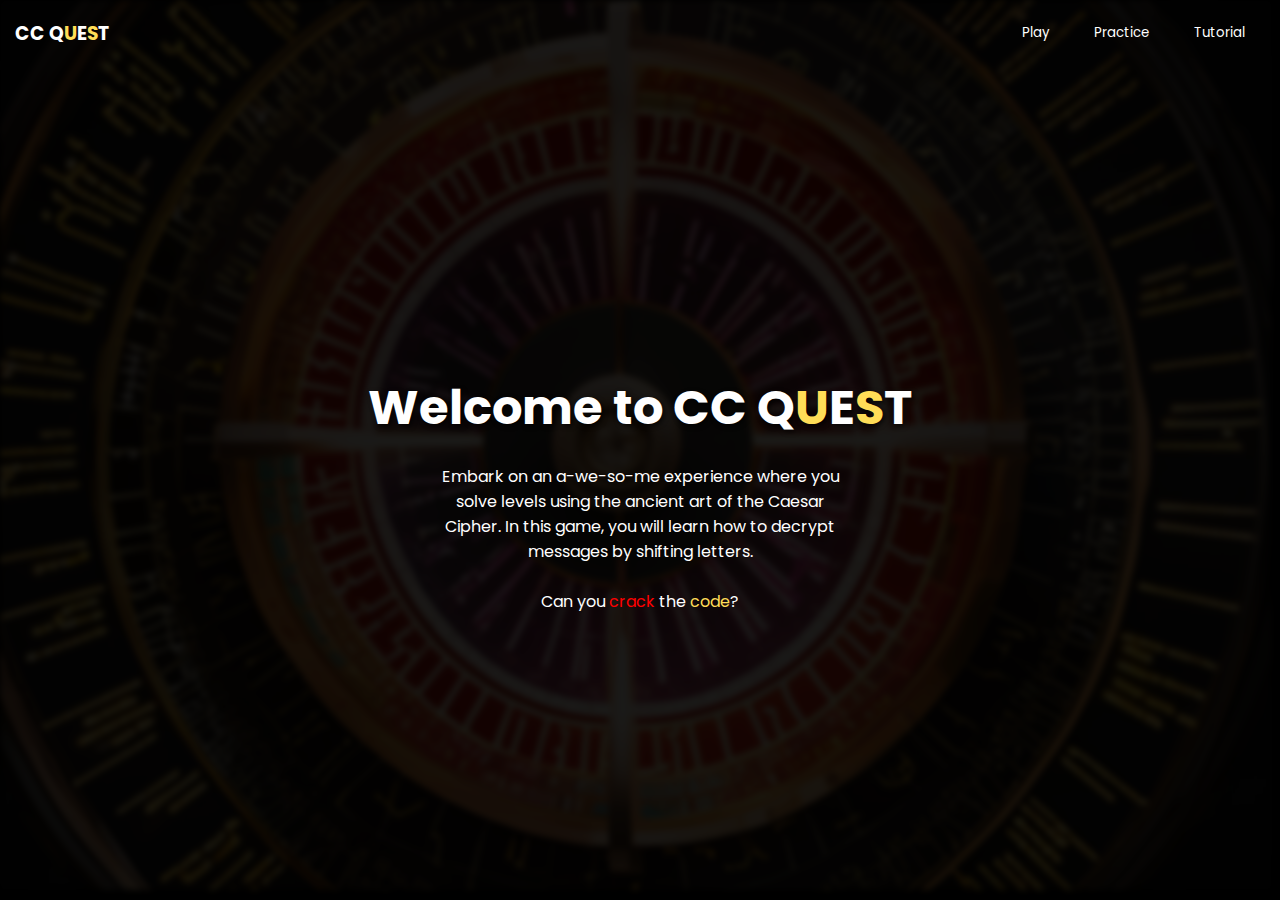
<file: caesarCipher/index.html>
<!-- index.html -->
<!DOCTYPE html>
<html lang="en">
<head>
  <meta charset="UTF-8">
  <meta name="viewport" content="width=device-width, initial-scale=1.0">
  <title>Caesar Cipher Quest</title>
  <link rel="stylesheet" href="css/index.css">
  <link href="https://fonts.googleapis.com/css2?family=Poppins:wght@300;400;500;600;700&display=swap" rel="stylesheet">

</head>
<body>
    
    <div class="container">
        <div class="top-container">
            <header>
                <h3>CC  Q<span>U</span>E<span>S</span>T</h3>
            </header>
              <div class="landing-options">
                <a href="play.html"><button class="landing-btn">Play</button></a>
                <a href="practice.html"><button  class="landing-btn">Practice</button></a>
                <a href="tutorial.html"><button class="landing-btn">Tutorial</button></a>
              </div>
        </div>
        
        <div class="body-container">
            <div class="bodycontent">
                <h1> Welcome to CC Q<span>U</span>E<span>S</span>T</h1>
                <p>Embark on an a-we-so-me experience where you solve levels using the ancient art of the Caesar Cipher. 
                    In this game, you will learn how to decrypt messages by shifting letters. 
                    </p>
                    <br>
                <p>Can you <span class="crack">crack</span> the <span>code</span>? </p>
            </div>
            
        </div>


 
    </div>
  
  <script src="js/index.js"></script>
</body>
</html>
</file>
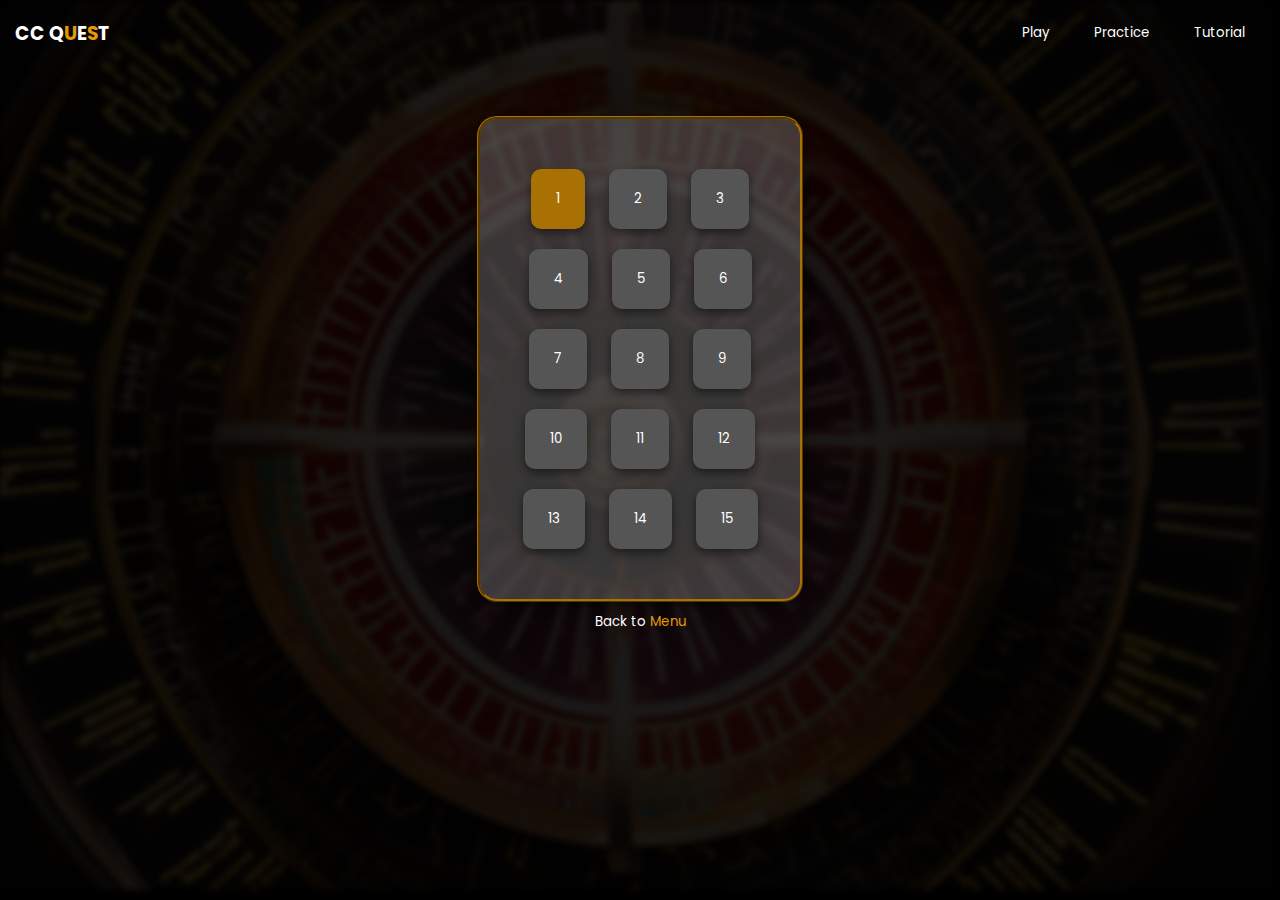
<file: caesarCipher/play.html>
<!-- play.html -->
<!DOCTYPE html>
<html lang="en">
<head>
  <meta charset="UTF-8">
  <meta name="viewport" content="width=device-width, initial-scale=1.0">
  <title>Play - Caesar Cipher Quest</title>
  <link rel="stylesheet" href="css/play.css">
  <link href="https://fonts.googleapis.com/css2?family=Poppins:wght@300;400;500;600;700&display=swap" rel="stylesheet">
  <link href="https://cdnjs.cloudflare.com/ajax/libs/font-awesome/6.0.0-beta3/css/all.min.css" rel="stylesheet">
  <link rel="stylesheet" href="https://fonts.googleapis.com/css2?family=Material+Symbols+Outlined:opsz,wght,FILL,GRAD@20..48,100..700,0..1,-50..200&icon_names=send" />
</head>
<body>
    
    <div class="container">
        <div class="top-container">
            <header>
                <h3>CC  Q<span>U</span>E<span>S</span>T</h3>
            </header>
            <div class="landing-options">
              <a href="play.html"><button class="landing-btn">Play</button></a>
              <a href="practice.html"><button  class="landing-btn">Practice</button></a>
              <a href="tutorial.html"><button class="landing-btn">Tutorial</button></a>
            </div>
        </div>
        
        <div class="body-container">
            <div class="bodycontent">
              <div class="level-selection">
               
                <button class="level-btn" onclick="startLevel(1)">1</button>
                <button class="level-btn" onclick="startLevel(2)">2</button>
                <button class="level-btn" onclick="startLevel(3)">3</button>
                <button class="level-btn" onclick="startLevel(4)">4</button>
                <button class="level-btn" onclick="startLevel(5)">5</button>
                <button class="level-btn" onclick="startLevel(6)">6</button>
                <button class="level-btn" onclick="startLevel(7)">7</button>
                <button class="level-btn" onclick="startLevel(8)">8</button>
                <button class="level-btn" onclick="startLevel(9)">9</button>
                <button class="level-btn" onclick="startLevel(10)">10</button>
                <button class="level-btn" onclick="startLevel(11)">11</button>
                <button class="level-btn" onclick="startLevel(12)">12</button>
                <button class="level-btn" onclick="startLevel(13)">13</button>
                <button class="level-btn" onclick="startLevel(14)">14</button>
                <button class="level-btn" onclick="startLevel(15)">15</button>

              </div>
              <a href="index.html"><button class="back-btn">Back to <span>Menu</span></button></a>
            </div>

            <div class="level-solver" id="levelSolver" style="display: none;">
              <div class="level-problem">
                <button class="close-btn" onclick="closeLevelSolver()">x</button>
                <p class="problem-display" id="problemText"><strong></strong></p>
                <p id="problemShift"></p>
                <div class="hint-line">
                  <button onclick="toggleHint()">
                    <span id="hintIcon" class="hint-icon">💡</span>
                  </button>
                  <span id="hintText" class="hint-text"></span> 
                </div>
              </div>
  
  
              <div class="console-box">
                <h4>CRACK THE <span>CODE</span></h4>
                
                <div class="answerChecker">
                  <p> </p>
                </div>

                <div class="userAnswer">
                  <input type="text" id="userAnswer" placeholder="Enter your answer" />
                  <button onclick="checkAnswer()"><span class="material-symbols-outlined">send</span></button>
                </div>
              </div>
              
            </div>
            
            
        </div>


 
    </div>
  
    <script src="js/play.js"></script>

  </body>
</html>
</file>
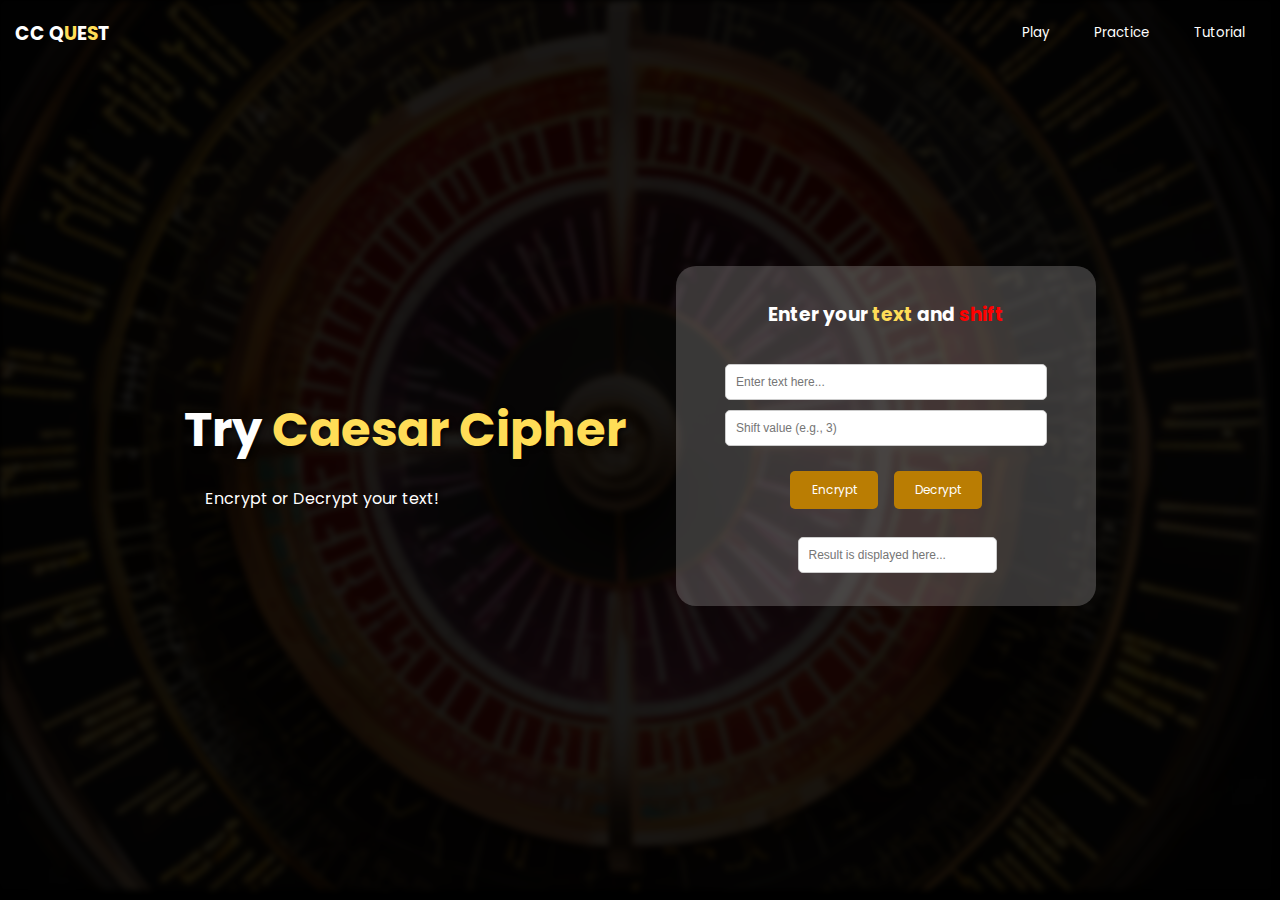
<file: caesarCipher/practice.html>
<!DOCTYPE html>
<html lang="en">
<head>
  <meta charset="UTF-8">
  <meta name="viewport" content="width=device-width, initial-scale=1.0">
  <title>Caesar Cipher Encrypt/Decrypt</title>
  <link rel="stylesheet" href="css/practice.css">
</head>
<body>
  <div class="container">
        <div class="top-container">
            <header>
                <h3>CC  Q<span>U</span>E<span>S</span>T</h3>
            </header>
            <div class="landing-options">
            <a href="play.html"><button class="landing-btn">Play</button></a>
            <a href="practice.html"><button  class="landing-btn">Practice</button></a>
            <a href="tutorial.html"><button class="landing-btn">Tutorial</button></a>
            </div>
        </div>

        <div class="body-container">
            <div class="head">
                <h1>Try <span>Caesar Cipher</span></h1>
                <p>Encrypt or Decrypt your text!</p>
            </div>
            
            <!-- Input and Controls -->
            <div class="console-box">
                <h3>Enter your <span>text</span> and <span class="crack">shift</span></h3>
                
                <input type="text" id="inputText" placeholder="Enter text here..." />
                <input type="number" id="shiftValue" placeholder="Shift value (e.g., 3)" />

                <!-- Buttons -->
                <div class="userOption">
                    <button onclick="encryptText()">Encrypt</button>
                    <button onclick="decryptText()">Decrypt</button>
                </div>

                <!-- Result -->
                <div class="result-line">
                    <input type="text" id="resultText" placeholder="Result is displayed here..." readonly />
                    <!-- Removed the duplicate id on <p> -->
                </div>
            </div>
        </div>

    </div>
  <script src="js/practice.js"></script>
</body>
</html>
</file>
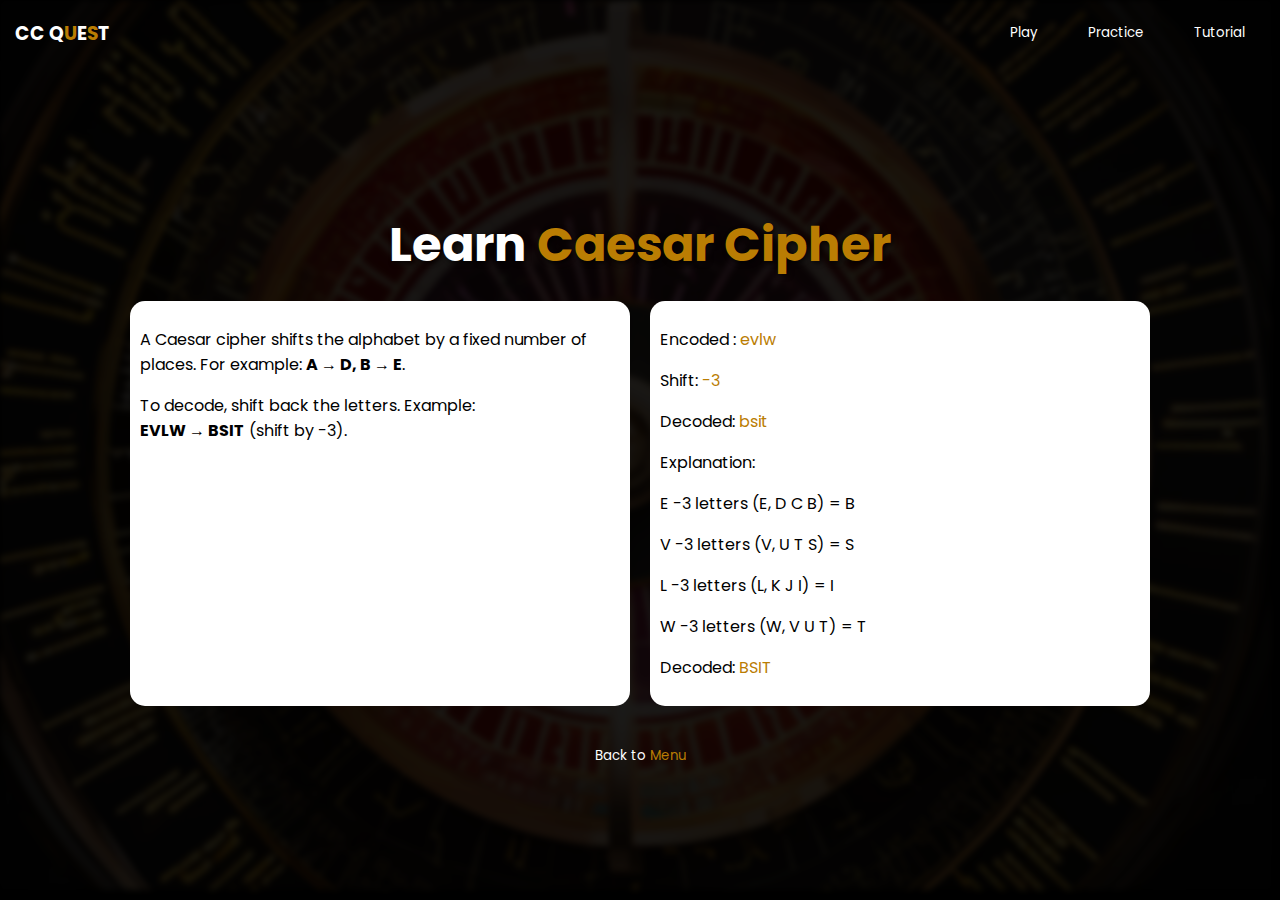
<file: caesarCipher/tutorial.html>
<!DOCTYPE html>
<html lang="en">
<head>
  <meta charset="UTF-8">
  <meta name="viewport" content="width=device-width, initial-scale=1.0">
  <title>Practice - Caesar Cipher Quest</title>
  <link rel="stylesheet" href="css/tutorial.css">
  <link href="https://fonts.googleapis.com/css2?family=Poppins:wght@300;400;500;600;700&display=swap" rel="stylesheet">

</head>
<body>
    
    <div class="container">
        <div class="top-container">
            <header>
                <h3>CC  Q<span>U</span>E<span>S</span>T</h3>
            </header>
            <div class="landing-options">
              <a href="play.html"><button class="landing-btn">Play</button></a>
              <a href="practice.html"><button  class="landing-btn">Practice</button></a>
              <a href="tutorial.html"><button class="landing-btn">Tutorial</button></a>
            </div>
        </div>
        
        <div class="body-container">
            <div class="bodycontent">
              <header>
                <h1>Learn <span>Caesar Cipher</span></h1>
              </header>

              <div class="main">

                <div class="section">
                  <p>
                    A Caesar cipher shifts the alphabet by a fixed number of places. For example:
                    <strong>A → D, B → E</strong>.
                  </p>
                  <p>
                    To decode, shift back the letters. Example:<br>
                    <strong>EVLW → BSIT</strong> (shift by -3).
                  </p>
                </div>


                <div class="section">
                  <div class="example">
                    <p>Encoded : <span>evlw</span></p>
                    <p>Shift: <span>-3</span></p>
                    <p>Decoded: <span>bsit</span></p>
                    <p>Explanation:</p>
                    <p>E -3 letters (E, D C B) = B</p>
                    <p>V -3 letters (V, U T S) = S</p>
                    <p>L -3 letters (L, K J I) = I</p>
                    <p>W -3 letters (W, V U T) = T</p>
                    <P>Decoded: <span>BSIT</span></P>

                  </div>
                </div>

              </div>
            

              <a href="index.html"><button class="back-btn">Back to <span>Menu</span></button></a>
            </div>
            
        </div>


 
    </div>
  
  <script src="js/practice.js"></script>
</body>
</html>
</file>
<file: caesarCipher/css/index.css>
@import url('https://fonts.googleapis.com/css2?family=Poppins:wght@300;400;500;600;700&display=swap');

:root {
  --bg-color--: #000000;
  --buttons-color--: #ba7d03;
  --abv-text--: #ffffff;
  --buttons-hover--: #26b5fc;
}

body {
  font-family: 'Poppins', sans-serif;
  text-align: center;
  background-color: var(--bg-color--);
  color: #fff;
  margin: 0;
  height: 100vh; /* Ensures body takes up full height */
  position: relative; /* Ensure positioning of pseudo-element */
}

h1 {
  color: var(--abv-text--);
  font-size: 3rem;
  margin-bottom: 20px;
  text-shadow: 2px 2px 5px rgba(0, 0, 0, 0.7);
}

span{
  color: #ffdd57;
}

button {
  font-family: 'Poppins', sans-serif;
  background-color: transparent; 
  color: var(--abv-text--);
  padding: 10px 20px;
  cursor: pointer;
  border: none; 
  transform: 0.5s ease, color 0.5s ease;
}


button:hover {
  color: var(--buttons-color--);
  transform: scale(1.1);
}

.container {
  padding: 0px 15px;
  position: relative; 
  z-index: 1;
}

.top-container {
  display: flex;
  justify-content: space-between;
  gap: 20px;
  align-items: center;
}

.body-container {
  position: relative;
  z-index: 2;
  display: flex;
  justify-content: center;
  align-items: center;
  height: calc(100vh - 5rem);
  
}

/* Pseudo element para ilawm ang bg */
body::before {
  content: '';
  position: absolute;
  top: 0;
  left: 0;
  right: 0;
  bottom: 0;
  background: url('../assets/bg.png') no-repeat center center;
  filter: blur(3px);
  background-size: cover;
  opacity: 0.1; 
  z-index: -1; 
}

p{
  width: 25em;
  margin: 0 auto;
}

.crack{
  color: red;
}

.body-content{
  text-align: center;
}
</file>
<file: caesarCipher/css/play.css>
@import url('https://fonts.googleapis.com/css2?family=Poppins:wght@300;400;500;600;700&display=swap');

:root {
  --bg-color--: #000000;
  --buttons-color--: #e49a07;
  --abv-text--: #ffffff;
  --buttons-hover--: #26b5fc;
  --lvlbuttons-color--: #a97103;
}

body {
  font-family: 'Poppins', sans-serif;
  text-align: center;
  background-color: var(--bg-color--);
  color: #fff;
  margin: 0;
  height: 100vh; 
  position: relative; 
}

h1 {
  color: var(--buttons-color--);
  font-size: 3rem;
  margin-bottom: 20px;
  text-shadow: 2px 2px 5px rgba(0, 0, 0, 0.7);
}

span{
  color: var(--buttons-color--);
}


button {
  font-family: 'Poppins', sans-serif;
  background-color: transparent; 
  color: var(--abv-text--);
  padding: 10px 20px;
  cursor: pointer;
  border: none; 
  transform: 0.5s ease, color 0.5s ease;
}


button:hover {
  color: var(--buttons-color--);
  transform: scale(1.1);
}


.container {
  padding: 0px 15px;
  position: relative; 
  z-index: 1;
}

.top-container {
  display: flex;
  justify-content: space-between;
  gap: 20px;
  align-items: center;
}

.body-container {
  padding-top: 50px;
  position: relative;
  z-index: 2;
  display: flex;
  justify-content: center;
  /* align-items: center; */
  height: calc(100vh - 10rem);
  
}

/* Pseudo element para ilawm ang bg */
body::before {
  content: '';
  position: absolute;
  top: 0;
  left: 0;
  right: 0;
  bottom: 0;
  background: url('../assets/bg.png') no-repeat center center;
  filter: blur(3px);
  background-size: cover;
  opacity: 0.1; 
  z-index: -1; 
}
.level-selection {
  background-color: #c2bdbd46;
  border: 3px ridge  var(--lvlbuttons-color--);
  width: 20rem;
  height: 30rem;
  border-radius: 20px;
  align-content: center;
  box-shadow: 0px 4px 10px rgba(0, 0, 0, 0.5); 
}

.level-btn {
    margin: 10px;
    padding: 20px 25px;
    background-color: var(--lvlbuttons-color--);
    color: #fff;
    border: none;
    cursor: pointer;
    border-radius: 10px;
    box-shadow: 0px 4px 10px rgba(0, 0, 0, 0.5); 

  }


.level-btn:hover{
  color: var(--abv-text--);
  background-color: var(--buttons-color--);
  transform: scale(1.1);
}


.level-solver {
  display: none; 
  flex-direction: column; /* Ensures proper layout when visible */
  gap: 1.3em;
}
.level-problem {
  position: relative;
  margin-left: 25px;
  background-color: #c2bdbd46;
  width: 25rem;
  height: 10rem;
  border-radius: 20px;
  align-content: center;
  box-shadow: 0px 4px 10px rgba(0, 0, 0, 0.5);
  border: 3px double var(--lvlbuttons-color--);
}

.console-box {
  width: 24rem;
  height: 17rem;
  border: 3px double var(--lvlbuttons-color--);
  margin-left: 20px;
  padding: 10px;
  background-color: #c2bdbd46;
  border-radius:20px;
  display: flex;
  flex-direction: column;
  gap: 10px;
}

.console-box input {
  padding: 6px;
  font-size: 12px;
  width: 100%;
  max-width: 300px;
  border: 1px solid #ccc;
  border-radius: 5px;
}

.console-box button {
  padding: 10px;
  font-size: 12px;
  cursor: pointer;
  background-color: var(--lvlbuttons-color--);
  color: white;
  border: none;
  border-radius: 5px;
}

.console-box button:hover {
  background-color: var(--buttons-color--);
}


.material-symbols-outlined {
  color:var(--abv-text--)
}



.close-btn {
  background-color: var(--lvlbuttons-color--);
  color: var(--abv-text--);
  border-radius: 50%; 
  position: absolute;
  top: 10px;
  right: 10px;
  border: none;
  font-size: 15px;
  cursor: pointer;
  width: 20px; 
  height: 38px;
  display: flex;
  align-items: center;
  justify-content: center;
  transition: transform 0.3s ease, color 0.3s ease, background-color 0.3s ease;
}

.close-btn:hover {
  color: var(--lvlbuttons-color--);
  background-color: var(--abv-text--); 
  transform: rotate(360deg); 
}


.back-btn{
  color: #fff;
  border: none;
  cursor: pointer;
}
  

.back-btn:hover{
  color: var(--abv-text--);
  transform: scale(1.1);
}

.hint-line{
  display: flex;
  align-items: center;
  margin-left: 20px;
}
 .hint-text{
  visibility: hidden;
}

.level-problem .hint-icon {
  cursor: pointer;
}

.level-problem .hint-text {
  font-size: 15px;
  color: #bfbebe; 
}

.userAnswer{
  justify-content: center;
  display: flex;
  gap: 10px;
  margin-top: 4rem;
}

/* Completed levels - change button color */
.level-btn.completed {
  background-color: #4caf50; /* Green for completed levels */
  color: white;
}

/* Current level - add a white border */
.level-btn.current {
  border: 2px solid white; /* Highlight the active level */
  box-shadow: 0 0 10px rgba(0, 0, 0, 0.8);
}


a.active {
  color: #e49a07;
}

a.active button {
  color: #e49a07;
}

a.active button:hover {
  color: #fff; 
}




/* Responsive Design */

/* For screens up to 1024px (e.g., tablets) */
@media screen and (max-width: 1024px) {
  .level-problem,
  .console-box {
    width: 100%;
    padding: 15px;
  }

  .console-box input {
    font-size: 14px;
  }

  .userAnswer input,
  .userAnswer button {
    font-size: 14px;
  }
}

/* For screens up to 768px (e.g., small tablets & large phones) */
@media screen and (max-width: 768px) {
  .body-container {
    padding: 10px;
    gap: 15px;
  }

  .level-problem,
  .console-box {
    width: 95%;
    margin: 0 auto;
    padding: 10px;
  }

  h1 {
    font-size: 1.8rem;
  }

  .userAnswer {
    flex-direction: column;
    gap: 10px;
    margin-top: 10px;
  }

  .userAnswer input {
    font-size: 14px;
    width: 93%;
    padding: 10px;
  }

  .userAnswer button {
    font-size: 14px;
    width: 100%;
    padding: 10px;
  }
}

/* For screens up to 480px (e.g., smartphones) */
@media screen and (max-width: 480px) {
  .body-container {
    flex-direction: column;
    gap: 10px;
    padding: 10px;
  }

  /* Level Selection Container */
  .level-selection {
    display: flex;
    flex-wrap: wrap;
    justify-content: center;
    gap: 8px;
    padding: 8px;
  }

  .level-selection button {
    width: 40px;
    height: 40px;
    font-size: 14px;
    border-radius: 8px;
    background-color: #444;
    color: #fff;
    border: none;
  }

  /* Problem Section */
  .level-problem {
    width: 100%;
    padding: 8px;
    margin: 0 auto;
    text-align: center;
  }

  .level-problem h1 {
    font-size: 1.4rem;
    margin: 5px 0;
  }

  /* Answer Section */
  .console-box {
    width: 100%;
    padding: 10px;
    margin-top: 10px;
    text-align: center;
  }

  .userAnswer {
    display: flex;
    flex-direction: column;
    gap: 8px;
    margin-top: 10px;
  }

  .userAnswer input {
    font-size: 12px;
    padding: 8px;
    border: 1px solid #ccc;
    border-radius: 5px;
    width: 100%;
  }

  .userAnswer button {
    font-size: 12px;
    padding: 8px;
    background-color: #d4911e;
    color: #fff;
    border: none;
    border-radius: 5px;
    cursor: pointer;
  }

  .userAnswer button:hover {
    background-color: #b37719;
  }
}
</file>
<file: caesarCipher/css/practice.css>
@import url('https://fonts.googleapis.com/css2?family=Poppins:wght@300;400;500;600;700&display=swap');

:root {
  --bg-color--: #000000;
  --buttons-color--: #ba7d03;
  --abv-text--: #ffffff;
  --buttons-hover--: #26b5fc;
}

body {
  font-family: 'Poppins', sans-serif;
  text-align: center;
  background-color: var(--bg-color--);
  color: #fff;
  margin: 0;
  height: 100vh; /* Ensures body takes up full height */
  position: relative; /* Ensure positioning of pseudo-element */
}

h1 {
  color: var(--abv-text--);
  font-size: 3rem;
  margin-bottom: 20px;
  text-shadow: 2px 2px 5px rgba(0, 0, 0, 0.7);
}

span{
  color: #ffdd57;
}

button {
  font-family: 'Poppins', sans-serif;
  background-color: transparent; 
  color: var(--abv-text--);
  padding: 10px 20px;
  cursor: pointer;
  border: none; 
  transform: 0.5s ease, color 0.5s ease;
}
.head{
  text-align: left;
}

button:hover {
  color: var(--buttons-color--);
  transform: scale(1.1);
}

.container {
  padding: 0px 15px;
  position: relative; 
  z-index: 1;
}

.top-container {
  display: flex;
  justify-content: space-between;
  gap: 20px;
  align-items: center;
}

.body-container {
  position: relative;
  z-index: 2;
  display: flex;
  justify-content: center;
  align-items: center;
  height: calc(100vh - 10rem);
  gap: 30px;
  
}

/* Pseudo element para ilawm ang bg */
body::before {
  content: '';
  position: absolute;
  top: 0;
  left: 0;
  right: 0;
  bottom: 0;
  background: url('../assets/bg.png') no-repeat center center;
  filter: blur(3px);
  background-size: cover;
  opacity: 0.1; 
  z-index: -1; 
}

p{
  width: 25em;
  margin: 0 auto;
}

.crack{
  color: red;
}

.body-content{
  text-align: center;
}



.console-box {
  width: 25rem;
  height: 20rem;
  border: 3px double var(--lvlbuttons-color--);
  margin-left: 20px;
  padding: 10px;
  background-color: #c2bdbd46;
  border-radius:20px;
  display: flex;
  flex-direction: column;
  gap: 10px;
  align-items: center;
  line-height: 40px;
}

.console-box input {
  padding: 10px;
  font-size: 12px;
  width: 100%;
  max-width: 300px;
  border: 1px solid #ccc;
  border-radius: 5px;
}

.userOption{
  padding-top: 15px;
  padding-bottom: 15px;
  display: flex;
  gap: 1rem;
}
.userOption button {
  padding: 10px;
  width: 5.5rem;
  font-size: 12px;
  cursor: pointer;
  background-color: var(--buttons-color--);
  color: white;
  border: none;
  border-radius: 5px;
}

.console-box button:hover {
  background-color: var(--buttons-color--);
}
</file>
<file: caesarCipher/css/tutorial.css>
@import url('https://fonts.googleapis.com/css2?family=Poppins:wght@300;400;500;600;700&display=swap');

:root {
  --bg-color--: #000000;
  --buttons-color--: #ba7d03;
  --abv-text--: #ffffff;
  --buttons-hover--: #26b5fc;
}

body {
  font-family: 'Poppins', sans-serif;
  text-align: center;
  background-color: var(--bg-color--);
  color: #fff;
  margin: 0;
  min-height: 100vh;
  position: relative;
}

h1 {
  color: var(--abv-text--);
  font-size: 3rem;
  margin-bottom: 20px;
  text-shadow: 2px 2px 5px rgba(0, 0, 0, 0.7);
}

span {
  color: var(--buttons-color--);
}

button {
  font-family: 'Poppins', sans-serif;
  background-color: transparent;
  color: var(--abv-text--);
  padding: 10px 20px;
  cursor: pointer;
  border: none;
  transition: transform 0.5s ease, color 0.5s ease;
}

button:hover {
  color: var(--buttons-color--);
  transform: scale(1.1);
}

.container {
  padding: 0 15px;
  position: relative;
  z-index: 1;
}

.top-container {
  display: flex;
  justify-content: space-between;
  gap: 20px;
  align-items: center;
}

.landing-options {
  display: flex;
  gap: 10px;
}

.body-container {
  display: flex;
  justify-content: center;
  align-items: center;
  min-height: calc(100vh - 5rem);
}

body::before {
  content: '';
  position: absolute;
  top: 0;
  left: 0;
  right: 0;
  bottom: 0;
  background: url('../assets/bg.png') no-repeat center center;
  filter: blur(3px);
  background-size: cover;
  opacity: 0.1;
  z-index: -1;
}

.section {
  width: 30em;
  margin: 0 auto;
  background-color: var(--abv-text--);
  color: #000;
  padding: 10px;
  border-radius: 15px;
  text-align: left;
}

.main {
  display: flex;
  gap: 20px;
}

.back-btn {
  margin-top: 30px;
}

a.active button {
  color: #e49a07;
}

a.active button:hover {
  color: #fff;
}

/* Responsive Breakpoints */

/* For tablets and smaller devices (below 1024px) */
@media (max-width: 1024px) {
  .top-container {
    flex-direction: column;
    gap: 15px;
    align-items: center;
  }

  .landing-options {
    flex-wrap: wrap;
    justify-content: center;
  }

  .main {
    flex-direction: column;
  }

  .section {
    width: 90%;
    max-width: 600px;
    padding: 15px;
  }
}

/* For phones (below 768px) */
@media (max-width: 768px) {
  h1 {
    font-size: 2rem;
  }

  button {
    padding: 8px 15px;
  }

  .section {
    padding: 10px;
    font-size: 0.9rem;
  }
}

/* For very small devices (below 480px) */
@media (max-width: 480px) {
  h1 {
    font-size: 1.8rem;
  }

  button {
    font-size: 0.9rem;
    padding: 8px 12px;
  }

  .section {
    width: 100%;
    padding: 8px;
    font-size: 0.85rem;
  }
}
</file>
